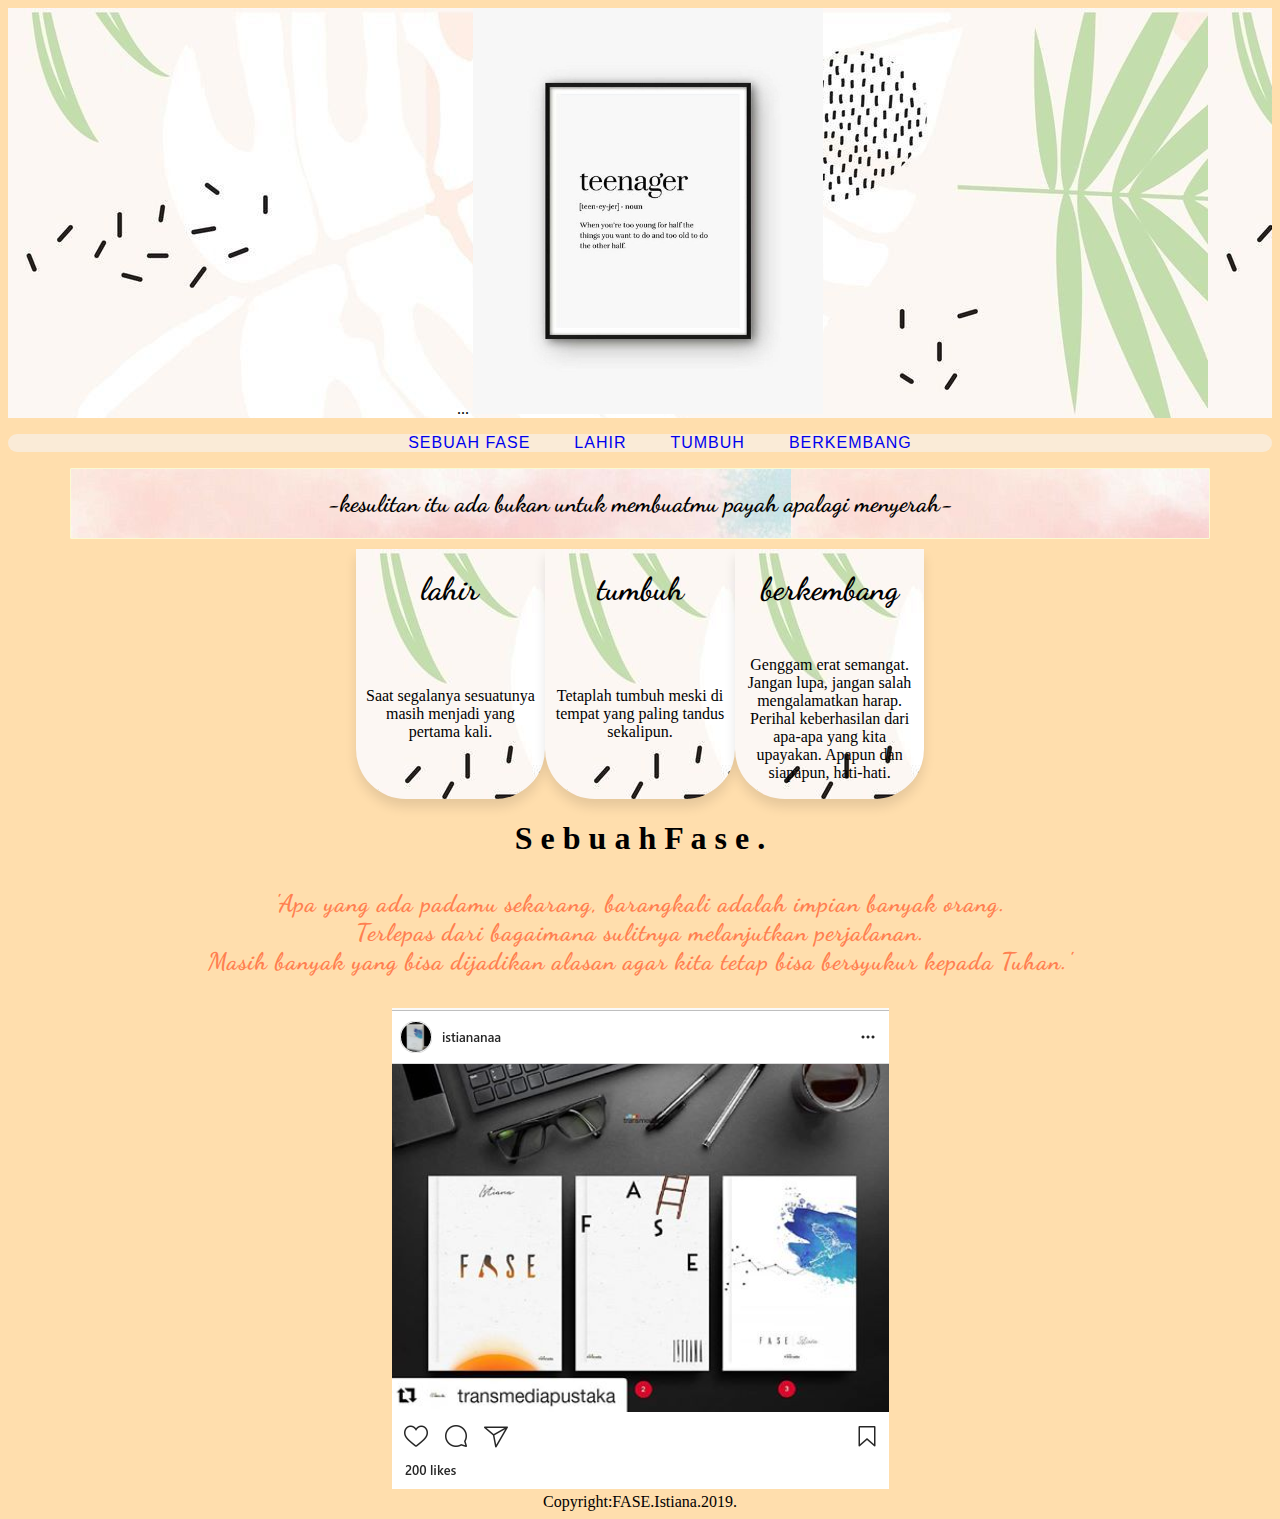
<file: index.html>
<!DOCTYPE html>
<html lang="en">
    <head>
        <meta charset="UTF-8">
        <meta name="viewport" content="width=device-width, initial-scale=1.0">
        <meta http-equiv="X-UA-Compatible" content="ie=edge">
        <title> Sebuah Fase. Sekarnth </title>
        <meta name="description"content="Sebuah Fase">
        <!--menggunakan dokumen style - BEGIN-->
        <link rel="stylesheet" href="style/main.css">
        <!--menggunakan dokumen style - END-->
        <!-- font - BEGIN-->
        <link href="https://fonts.googleapis.com/css?family=Playfair+Display&display=swap" rel="stylesheet">
        <!-- font - END-->

    </head>
    <body>
         <!-- header - BEGIN-->
            <!-- logo - BEGIN-->
         <div class="container1 logo">...
             <img src="image/haha.jpg"alt="haha" width="350">
        </div>
       
            <!-- logo - END-->

        <!--menu link - BEGIN -->
         
        <div class="position"><ul class="menu-header">
         <a href="index.html"> Sebuah Fase</a> 
         <a href="lahir.html"> Lahir</a>
         <a href="tumbuh.html"> Tumbuh</a>
         <a href="berkembang.html"> Berkembang</a>
         
         </div>
        <!--menu link - END --> 
        <!-- jumbotron - BEGIN -->
   <div class="container jumbotron">

    <div class="position">
    <h2>-kesulitan itu ada bukan untuk membuatmu payah apalagi menyerah-</h2>
    </div>
    <h3 class="header1"></h1>
        </h3>
  
    <P>
        
  </div>
  <!-- jumbotron - END -->
<!--main content - BEGIN -->
    <div class=" cardflex">
            <div class="cardhome">
                    <div class="cardhead">
                        <h1 class="font">lahir</h1>
                    </div>
                    <div class="cardbody">
                        <p>
                            Saat segalanya sesuatunya masih menjadi yang pertama kali.
                        </p>
                    </div>
                </div>
            <div class="cardhome">
                    <div class="cardhead">
                        <h1 class="font">tumbuh</h1>
                    </div>
                    <div class="cardbody">
                        <p>
                            Tetaplah tumbuh meski di tempat yang paling tandus sekalipun.
                        </p>
                    </div>
                </div>
            <div class="cardhome">
                    <div class="cardhead">
                        <h1 class="font">berkembang</h1>
                    </div>
                    <div class="cardbody">
                        <p>
                            Genggam erat semangat. Jangan lupa, jangan salah mengalamatkan harap. Perihal keberhasilan dari apa-apa yang kita upayakan. Apapun dan siapapun, hati-hati.
                        </p>
                    </div>
                </div>


    </div>  
<!--main content - END --> 
         <!--main - BEGIN-->
         <div class="position"> 
         <h1 class="header1">
            S e b u a h F a s e .
       </h1>
        
       <h4>'Apa yang ada padamu sekarang, barangkali adalah impian banyak orang.<br> Terlepas dari bagaimana sulitnya melanjutkan perjalanan.
           <br> Masih banyak yang bisa dijadikan alasan agar kita tetap bisa bersyukur kepada Tuhan.'</h4>

           <img src="image/fasefix.PNG" alt="fasefix.PNG">
    
        
       <!--main - END-->
<!--main footer - BEGIN-->
    <div class="footer">
        Copyright:FASE.Istiana.2019.
    </div>
<!--MAIN footer - END-->
</body>

</html>
</file>
<file: style/main.css>
/* start font*/
@import url('https://fonts.googleapis.com/css?family=Dancing+Script&display=swap');
/* end font*/
/*style untuk selector - body */
body {
    background-color: navajowhite;
} 
/*end body*/
/*style untuk heading - BEGIN */
h1{
    color: black;
    font-family : 'PT Serif', serif;
}
h2{
    color: black;
    font-family: 'Dancing Script', cursive; 
}
h3{
    color: darksalmon;
    font-family :'PT Serif', serif;
}
h4{
    color: coral;
    font-family : 'Dancing Script', cursive; 
    text-align: center;
    font-size: x-large;
    letter-spacing: 1px; 
}
h5{
    color: black;
    font-family:  'Cormorant', serif;
    text-align: center;
    font-size: large;
}
h6{
    color: black;
    font-family: 'Julius Sans One', sans-serif;
    font-size: xx-large;
    text-align: center;
    letter-spacing: 1px;
}
/*style untuk heading - END */
/*style untuk line - BEGIN */
a :active{
    color: black;
}
a :hover{
    color: chocolate;
}
a :visited{
    color: chocolate;
}
/*style untuk line - END */
/*style berbentuk class - BEGIN */
.container {
    background-color: white;
    background-image: url(../image/pattern.jpg);
    margin: 10px auto ;
    overflow: auto;
    width: 90%;
}
.container1 {
    background-image: url(../image/pattern.jpg);
}
.font {
    font-family: 'Dancing Script', cursive;
}
.font a {
    font-family: 'Fugaz One', cursive;
}
.font b{
    font-family: 'Julius Sans One', sans-serif;
}
.position {
    text-align: center;
}
/*style berbentuk class - END*/
/*menu header - BEGIN */
.menu-header {
    background-color: antiquewhite;
    border-radius: 40px;
    box-shadow: 
        0 3px 5px - 1px rgba(0, 0, 0, 0.16),
        0 3px 5px 0 rgba(0, 0, 0, 0.16),
        0 18px 18px rgba(0, 0, 0, 0.16);
}
.menu-header li {
    color: goldenrod;
}
.menu-header a {
    font-family: 'Lucida Sans', 'Lucida Sans Regular', 'Lucida Grande', 'Lucida Sans Unicode', Geneva, Verdana, sans-serif;
    text-transform: uppercase;
    text-decoration: black;
    padding: 20px 20px;
    letter-spacing: 1px;
}
.menu-header a:hover {
    color: chocolate;
}
/*menu header - end */

/*card home - BEGIN */
.cardhome {
    background-color: chocolate;
    background-image: url(../image/pattern.jpg);
    width: 15%;
    height: 250px;
    border-radius: 0px 0px 50px 50px;
    box-shadow: 0 8px 12px 0 rgba(0, 0, 0, 0.10);  
    display: grid;
    text-align: center;
}
.cardhead {
    border-bottom: solid 0px black;
    padding: 20x 20px;
}
.cardhead h3 {
    margin: 0px;
    text-align: right;
    font-family: 'Lucida Sans', 'Lucida Sans Regular', 'Lucida Grande', 'Lucida Sans Unicode', Geneva, Verdana, sans-serif;
}
.cardbody {
    padding: 10px;
    text-align: center;
}
.cardbody p {
    font-family: Cambria, Cochin, Georgia, Times, 'Times New Roman', serif;
    font-size: 16px;
}
.cardflex {
    display: flex;
    justify-content: center;
}
/*card home - END*/
/*start logo*/
.logo{
    text-align: center;
}
/*end logo*/
/*start jumbotron*/
.jumbotron{
    background-color: thistle;
    background-image: url(../image/oli.jpg);
    border: solid 1px lightgoldenrodyellow;
    border-radius:1px;
}
.jumbotron h1{
    margin: 10px 30px ;
    font-size:25px;
}
.jumbotron h3{
    margin: 20px 40px;
    font-size:20px;
}
/*end jumbotron*/
</file>
